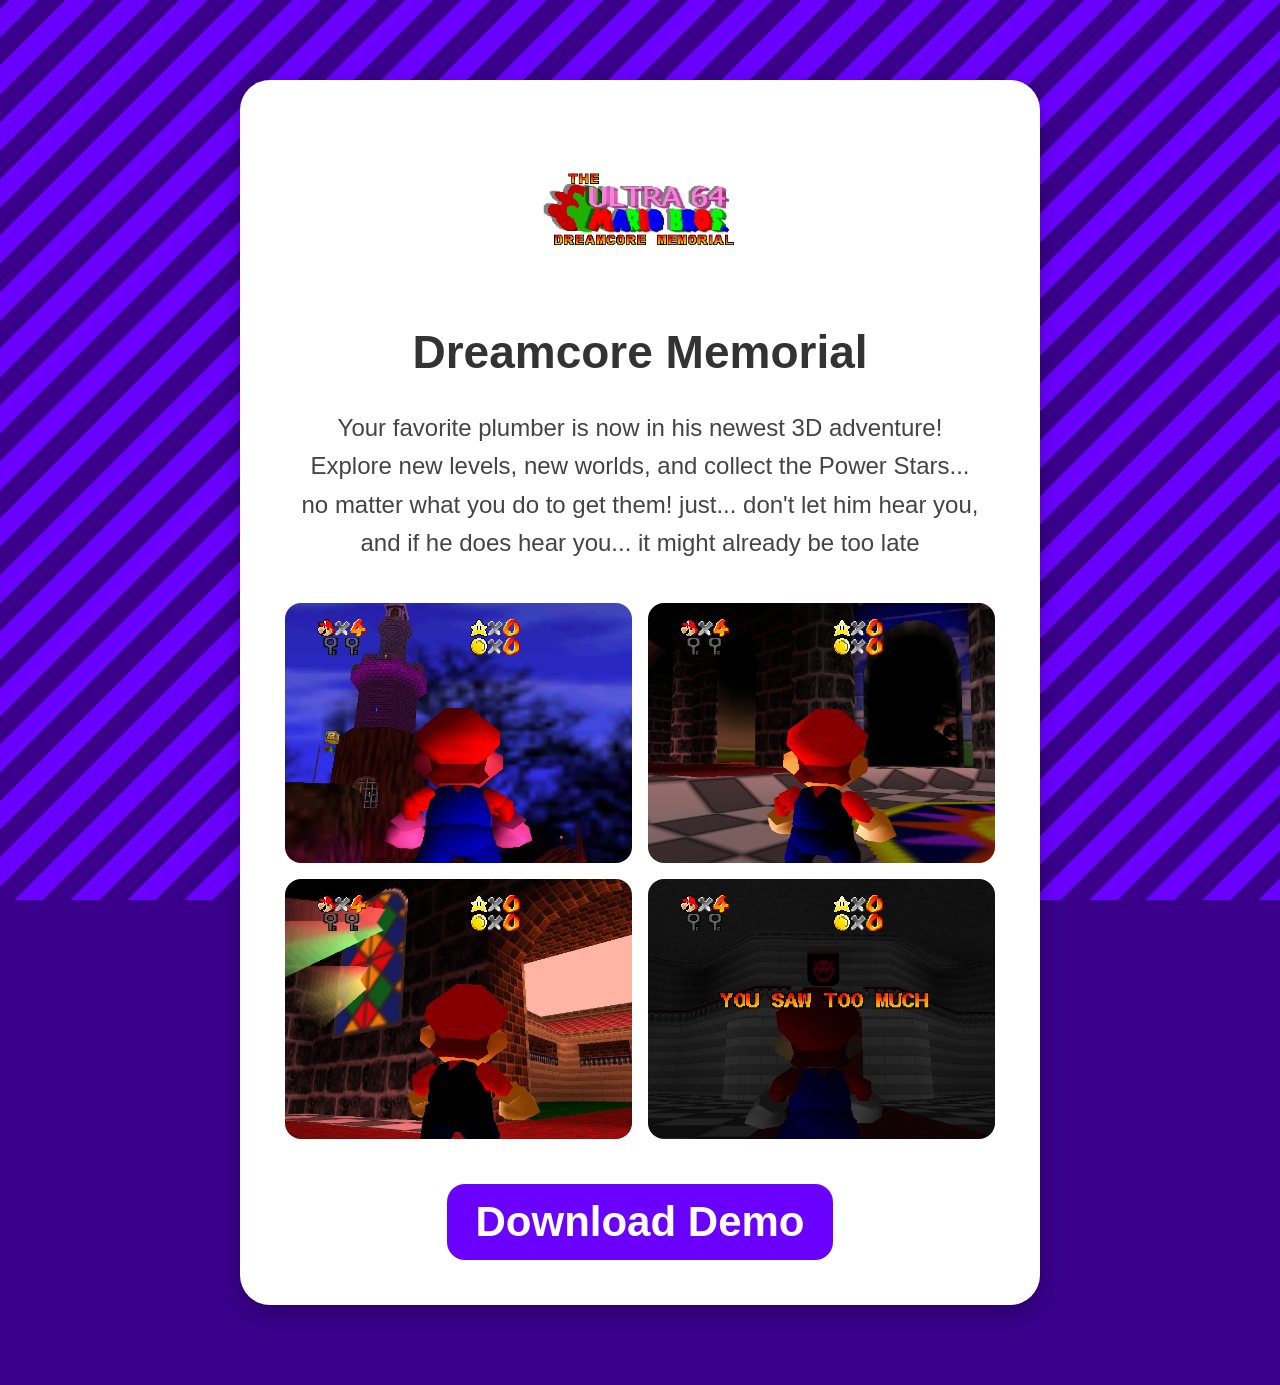
<file: dream/index.html>
<!DOCTYPE html>
<html>
<head>
  <title>Dreamcore Memorial</title>

  <style>
    * {
      margin: 0;
      padding: 0;
      box-sizing: border-box;
    }

    html {
      overflow-x: hidden;
    }

    body {
      font-family: Arial, sans-serif;
      overflow-x: hidden;
      background: #3a008c;
      display: flex;
      justify-content: center;
      align-items: center;
      min-height: 100vh;
      padding: 80px 0;
    }

    .background {
      position: fixed;
      top: 0;
      left: 0;
      width: 200%;
      height: 100%;
      z-index: -1;
      background: repeating-linear-gradient(
        -45deg,
        #3a008c 0px,
        #3a008c 20px,
        #6a00ff 20px,
        #6a00ff 40px
      );
      animation: moveBackground 20s linear infinite;
    }

    @keyframes moveBackground {
      from {
        transform: translateX(0);
      }
      to {
        transform: translateX(-50%);
      }
    }

    .game-box {
      width: 800px;
      min-height: 320px;
      background: white;
      border-radius: 30px;
      padding: 45px;
      text-align: center;
      box-shadow: 0 8px 24px rgba(0,0,0,.25);
      position: relative;
      z-index: 1;
    }

    .game-logo {
      width: auto;
      height: 170px;
      display: block;
      margin: 0 auto 30px;
    }

    .game-box h2 {
      margin-bottom: 30px;
      color: #333;
      font-size: 46px;
    }

    .game-description {
      margin: 0 auto 40px;
      max-width: 680px;
      color: #444;
      font-size: 24px;
      line-height: 1.6;
      text-align: center;
    }

    .screenshots {
      display: grid;
      grid-template-columns: 1fr 1fr;
      gap: 16px;
      margin-bottom: 45px;
    }

    .screenshots img {
      width: 100%;
      display: block;
      border-radius: 16px;
    }

    .download-btn {
      display: inline-block;
      padding: 14px 28px;
      background: #6a00ff;
      color: white;
      text-decoration: none;
      border-radius: 18px;
      font-weight: bold;
      font-size: 42px;
      transition: background .2s;
    }

    .download-btn:hover {
      background: #3a008c;
    }

    @media (max-width: 900px) {
      .game-box {
        width: 95%;
        padding: 20px;
      }

      .game-logo {
        width: 90%;
        height: auto;
      }

      .game-box h2 {
        font-size: 34px;
      }

      .game-description {
        font-size: 20px;
      }

      .download-btn {
        font-size: 28px;
      }

      .screenshots {
        grid-template-columns: 1fr;
      }
    }
  </style>

</head>
<body>

  <div class="background"></div>

  <div class="game-box">
    <img class="game-logo" src="logo.png" alt="Sakura Super Mario Bros. Logo">

    <h2>Dreamcore Memorial</h2>

    <p class="game-description">
      Your favorite plumber is now in his newest 3D adventure! Explore new levels, new worlds, and collect the Power Stars... no matter what you do to get them!




just... don't let him hear you, and if he does hear you... it might already be too late
    </p>

    <div class="screenshots">
      <img src="1.png" alt="Screenshot 1">
      <img src="2.png" alt="Screenshot 2">
      <img src="3.png" alt="Screenshot 3">
      <img src="4.png" alt="Screenshot 4">
    </div>

    <a class="download-btn" href="https://www.youtube.com/watch?v=dQw4w9WgXcQ">
      Download Demo
    </a>
  </div>

</body>
</html>
</file>
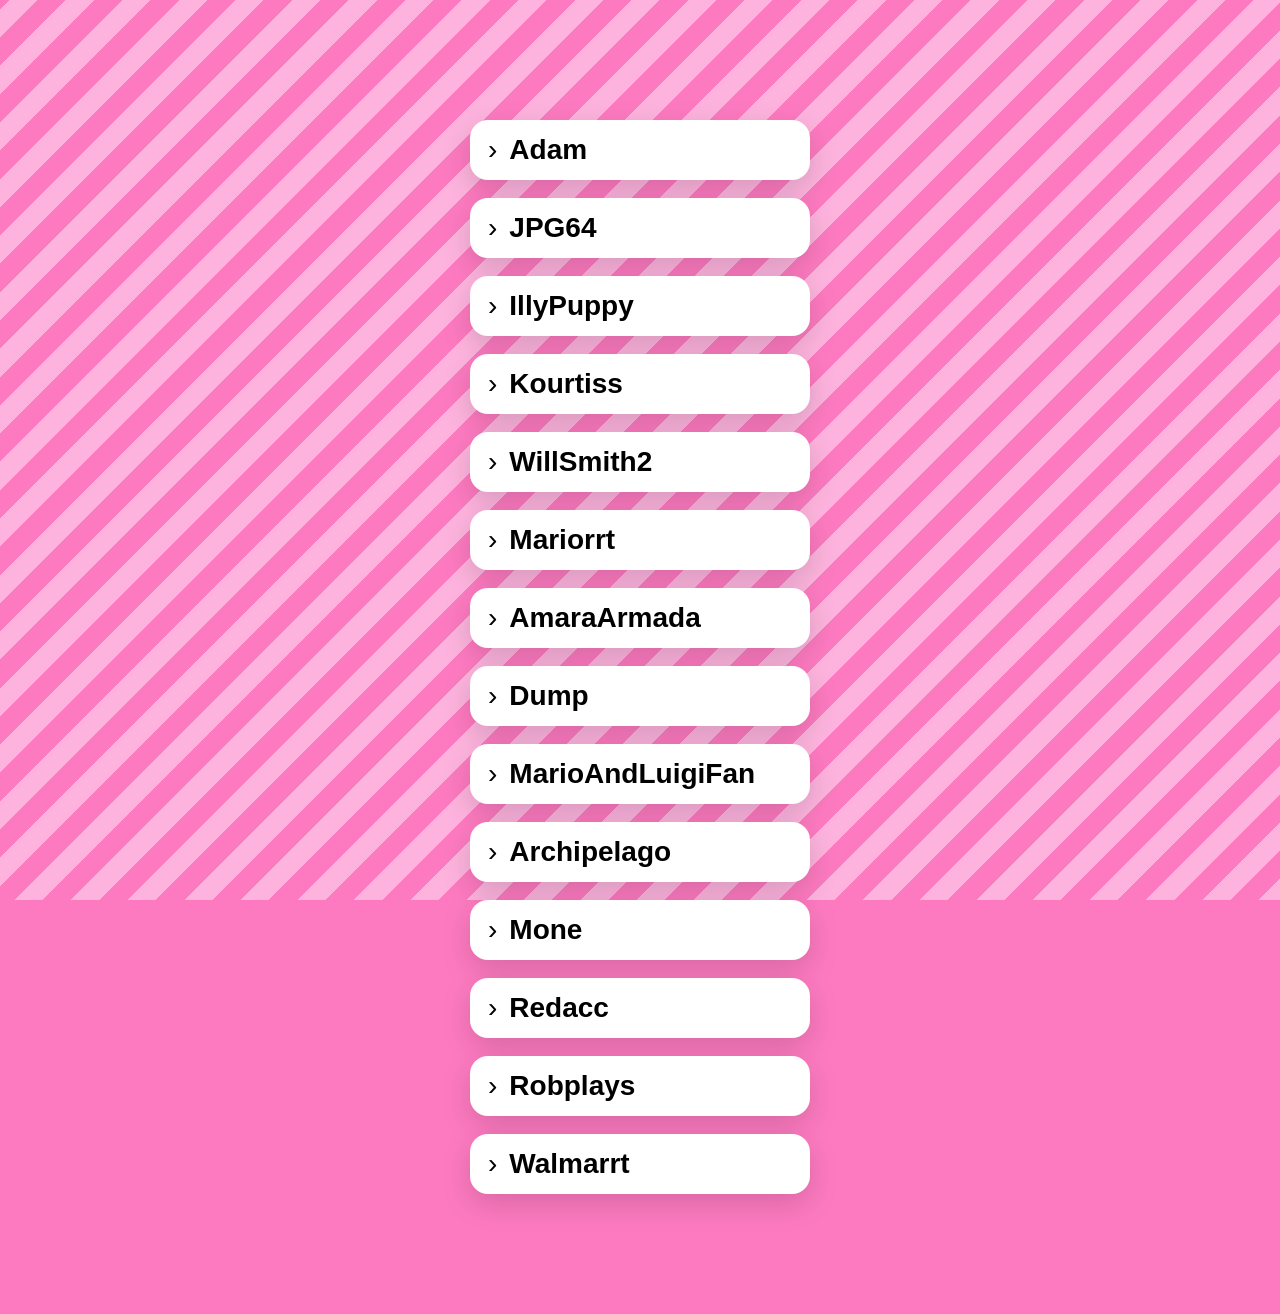
<file: team/index.html>
<!DOCTYPE html>
<html lang="en">
<head>
<meta charset="UTF-8">
<meta name="viewport" content="width=device-width, initial-scale=1.0">
<title>Our Team</title>

<style>
*{
    margin:0;
    padding:0;
    box-sizing:border-box;
    caret-color: transparent;
}

body{
    font-family:Arial, sans-serif;
    background:#FD7AC0;
    display:flex;
    justify-content:center;
    padding:120px 0;
    overflow-x:hidden;
}

/* Background */
.background{
    position:fixed;
    inset:0;
    width:200%;
    height:100%;
    z-index:-1;
    background: repeating-linear-gradient(
        -45deg,
        #FD7AC0 0px,
        #FD7AC0 20px,
        #FDB3DD 20px,
        #FDB3DD 40px
    );
    animation: moveBg 20s linear infinite;
}

@keyframes moveBg{
    from{ transform:translateX(0); }
    to{ transform:translateX(-50%); }
}

/* Layout */
.container{
    display:flex;
    flex-direction:column;
    gap:18px;
}

/* Card */
.box{
    width:340px;
    background:white;
    border-radius:18px;
    box-shadow:0 10px 30px rgba(0,0,0,0.15);
    overflow:hidden;
    cursor:pointer;
}

/* Header */
.header{
    display:flex;
    align-items:center;
    gap:12px;
    padding:14px 18px;
}

.arrow{
    font-size:28px;
    transition:transform 0.25s ease;
}

.box.open .arrow{
    transform:rotate(90deg);
}

.title{
    font-size:28px;
    font-weight:bold;
}

/* Content (smooth auto expand) */
.content{
    display:grid;
    grid-template-rows:0fr;
    transition:grid-template-rows 0.35s ease;
}

.inner{
    overflow:hidden;
    padding:0 18px;
}

.box.open .content{
    grid-template-rows:1fr;
}

.box.open .inner{
    padding-bottom:14px;
}

/* Items */
.item{
    font-size:20px;
    margin-top:8px;
    opacity:0;
    transform:translateY(-6px);
    transition:all 0.25s ease;
}

.box.open .item{
    opacity:1;
    transform:translateY(0);
}

</style>
</head>

<body>

<div class="background"></div>

<div class="container">

    <div class="box">
        <div class="header">
            <div class="arrow">›</div>
            <div class="title">Adam</div>
        </div>
        <div class="content">
            <div class="inner">
                <div class="item">Website</div>
            </div>
        </div>
    </div>

    <div class="box">
        <div class="header">
            <div class="arrow">›</div>
            <div class="title">JPG64</div>
        </div>
        <div class="content">
            <div class="inner">
                <div class="item">Level designer</div>
                <div class="item">Character design</div>
                <div class="item">3D modeller</div>
                <div class="item">Worldmap help</div>
                <div class="item">Animation help</div>
                <div class="item">Graphic designer</div>
            </div>
        </div>
    </div>

    <div class="box">
        <div class="header">
            <div class="arrow">›</div>
            <div class="title">IllyPuppy</div>
        </div>
        <div class="content">
            <div class="inner">
                <div class="item">Programming</div>
                <div class="item">Level design</div>
                <div class="item">SSMB engine helper</div>
                <div class="item">Graphic designer</div>
            </div>
        </div>
    </div>

    <div class="box">
        <div class="header">
            <div class="arrow">›</div>
            <div class="title">Kourtiss</div>
        </div>
        <div class="content">
            <div class="inner">
                <div class="item">Music composer</div>
                <div class="item">SFX composer</div>
                <div class="item">Sound quality tester</div>
                <div class="item">Misc help</div>
                <div class="item">Sample help</div>
            </div>
        </div>
    </div>

    <div class="box">
        <div class="header">
            <div class="arrow">›</div>
            <div class="title">WillSmith2</div>
        </div>
        <div class="content">
            <div class="inner">
                <div class="item">Programming</div>
                <div class="item">Reverse engineering</div>
                <div class="item">Worldmap help</div>
                <div class="item">SSMB engine helper</div>
            </div>
        </div>
    </div>

    <div class="box">
        <div class="header">
            <div class="arrow">›</div>
            <div class="title">Mariorrt</div>
        </div>
        <div class="content">
            <div class="inner">
                <div class="item">Level designer</div>
                <div class="item">Idea support</div>
                <div class="item">Lore creator</div>
                <div class="item">Character designer</div>
            </div>
        </div>
    </div>

    <div class="box">
        <div class="header">
            <div class="arrow">›</div>
            <div class="title">AmaraArmada</div>
        </div>
        <div class="content">
            <div class="inner">
                <div class="item">Graphic designer</div>
                <div class="item">Level designer</div>
                <div class="item">Music composer</div>
                <div class="item">Misc help</div>
            </div>
        </div>
    </div>

    <div class="box">
        <div class="header">
            <div class="arrow">›</div>
            <div class="title">Dump</div>
        </div>
        <div class="content">
            <div class="inner">
                <div class="item">Level designer</div>
                <div class="item">Graphic designer</div>
                <div class="item">3D modeller</div>
                <div class="item">Misc help</div>
            </div>
        </div>
    </div>

    <div class="box">
        <div class="header">
            <div class="arrow">›</div>
            <div class="title">MarioAndLuigiFan</div>
        </div>
        <div class="content">
            <div class="inner">
                <div class="item">Level designer</div>
                <div class="item">Graphic designer</div>
                <div class="item">Misc help</div>
            </div>
        </div>
    </div>

    <div class="box">
        <div class="header">
            <div class="arrow">›</div>
            <div class="title">Archipelago</div>
        </div>
        <div class="content">
            <div class="inner">
                <div class="item">Level designer</div>
                <div class="item">Graphic designer</div>
                <div class="item">Misc help</div>
            </div>
        </div>
    </div>
    
    <div class="box">
        <div class="header">
            <div class="arrow">›</div>
            <div class="title">Mone</div>
        </div>
        <div class="content">
            <div class="inner">
                <div class="item">Level designer</div>
                <div class="item">Graphic designer</div>
                <div class="item">Misc help</div>
            </div>
        </div>
    </div>

    <div class="box">
        <div class="header">
            <div class="arrow">›</div>
            <div class="title">Redacc</div>
        </div>
        <div class="content">
            <div class="inner">
                <div class="item">Level designer</div>
                <div class="item">Misc help</div>
            </div>
        </div>
    </div>

    <div class="box">
        <div class="header">
            <div class="arrow">›</div>
            <div class="title">Robplays</div>
        </div>
        <div class="content">
            <div class="inner">
                <div class="item">Bug tester</div>
                <div class="item">General tester</div>
            </div>
        </div>
    </div>

    <div class="box">
        <div class="header">
            <div class="arrow">›</div>
            <div class="title">Walmarrt</div>
        </div>
        <div class="content">
            <div class="inner">
                <div class="item">Concept designer</div>
            </div>
        </div>
    </div>
</div>

<script>
document.querySelectorAll(".box").forEach(box => {
    box.addEventListener("click", () => {
        box.classList.toggle("open");
    });
});
</script>

</body>
</html>
</file>
